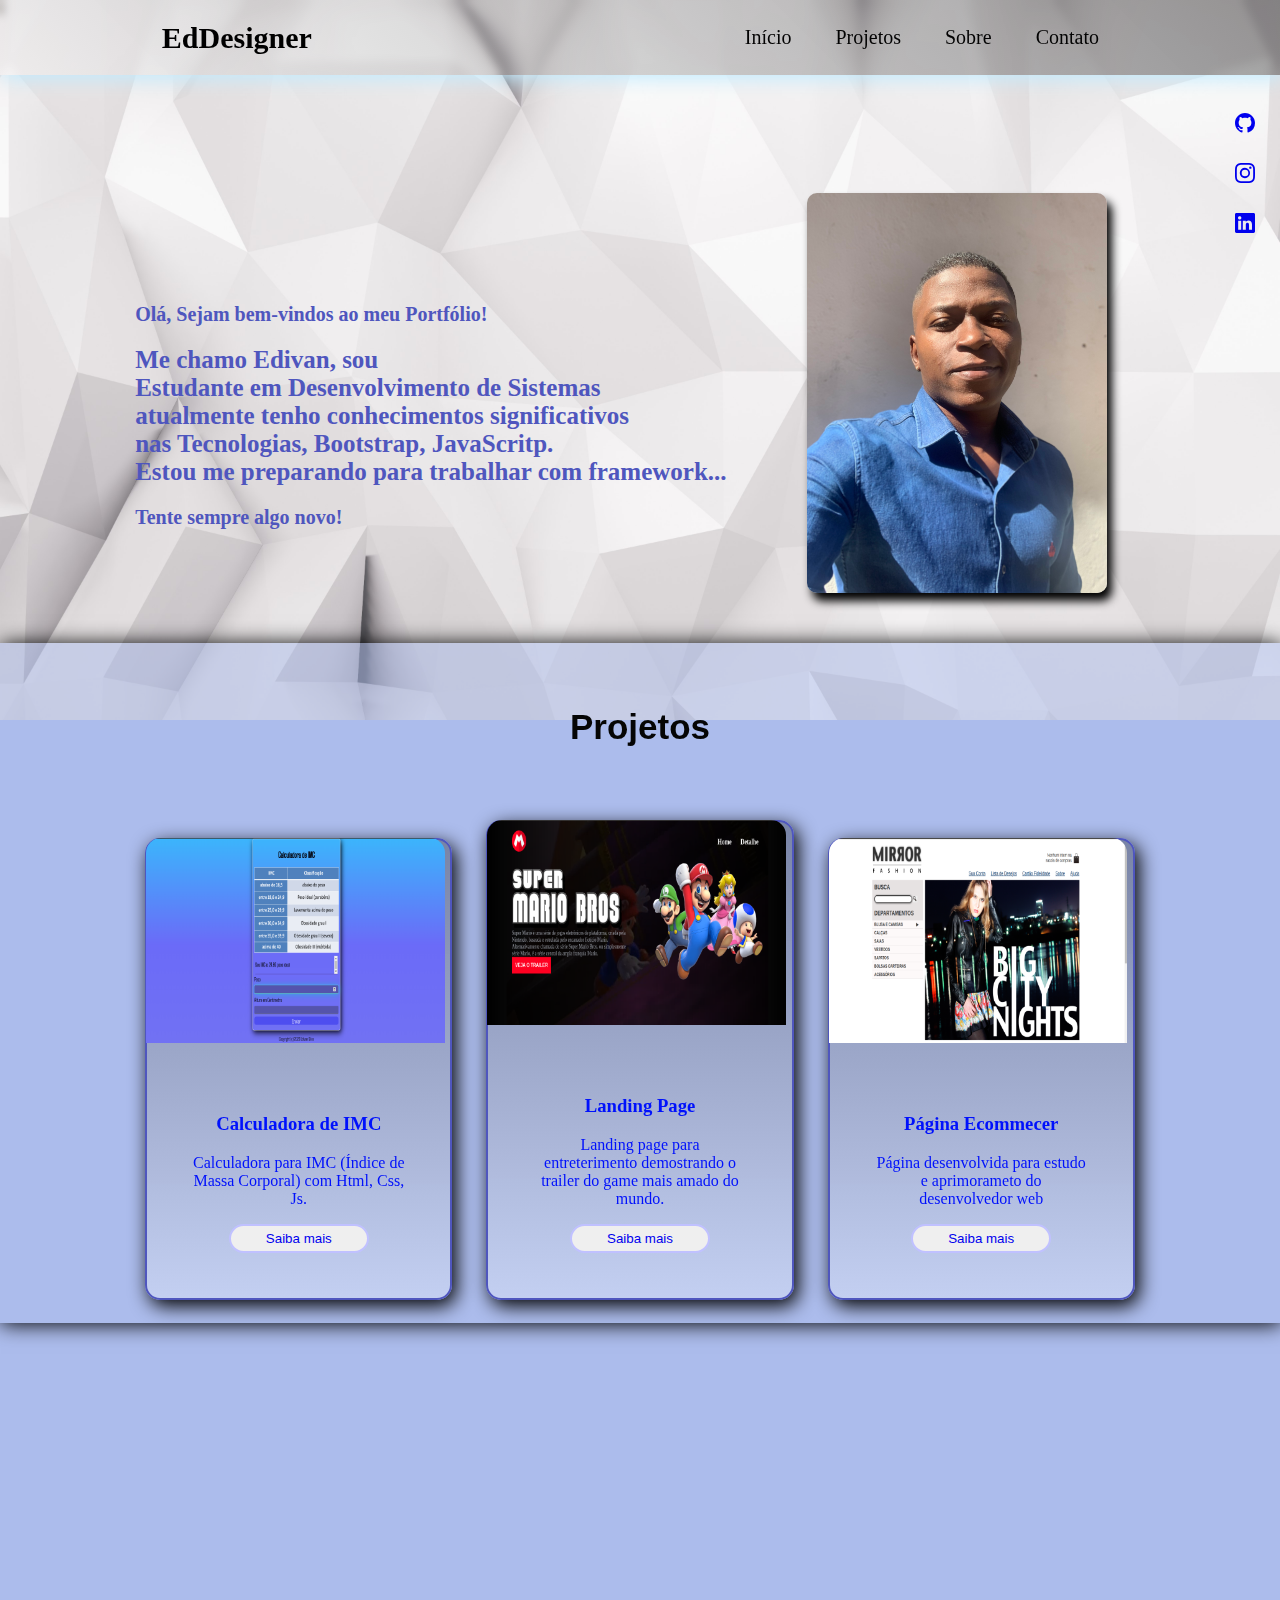
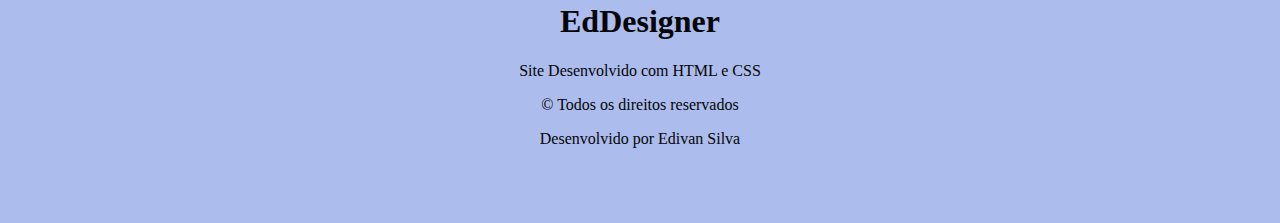
<file: Aula01.html>
<!DOCTYPE html>
<html lang="en">
<head>
    <meta charset="UTF-8">
    <meta http-equiv="X-UA-Compatible" content="IE=edge">
    <meta name="viewport" content="width=device-width, initial-scale=1.0">
    <meta name="description" content="Site para Portfólio">
    <meta name="keywords" content="Ed Designer, Manicure">
    <link rel="stylesheet" href="Aula01.css">
    l
    <title>Meu Portfólio</title>
</head>


<body>

    <!--MENU NAVEGAÇÃO-->
    <nav class="navbar">
        
        <div class="logo">
            <a href="">EdDesigner</a>
        </div>
        
        <div class="menu">
            <a href="">Início</a>
            <a href="#projetoLnk">Projetos</a>
            <a href="">Sobre</a>
            <a class="botao" target="_blank" href="">Contato</a>
        </div>

    </nav>
    
    <!-- PARTE CENTRAL COM TEXTO E IMAGEM-->
    <header class="header">

        <div class="headline">
            <h2 style="font-size: 20px;">Olá, Sejam bem-vindos ao meu Portfólio!</h2>
            <h2 style="font-size: 25px;">Me chamo Edivan, sou<br>
                Estudante em Desenvolvimento de Sistemas<br> 
                atualmente tenho conhecimentos significativos<br>nas Tecnologias,
                Bootstrap, JavaScritp.<br>Estou me preparando para trabalhar com framework...</h2>
            <h2 style="text-align: center; color:#4f56be;">Tente sempre algo novo!</h2>
        </div>
            
        <div class="img-right">
            <img src="IMG_0884.jpg" alt="">
        </div>
        
        <!-- ICONS -->
        <div class="icons">
            <a target="_blank" href="https://github.com/Edvan92" ><svg  xmlns="http://www.w3.org/2000/svg" width="16" height="16" fill="currentColor" class="bi bi-github" viewBox="0 0 16 16">
                <path d="M8 0C3.58 0 0 3.58 0 8c0 3.54 2.29 6.53 5.47 7.59.4.07.55-.17.55-.38 0-.19-.01-.82-.01-1.49-2.01.37-2.53-.49-2.69-.94-.09-.23-.48-.94-.82-1.13-.28-.15-.68-.52-.01-.53.63-.01 1.08.58 1.23.82.72 1.21 1.87.87 2.33.66.07-.52.28-.87.51-1.07-1.78-.2-3.64-.89-3.64-3.95 0-.87.31-1.59.82-2.15-.08-.2-.36-1.02.08-2.12 0 0 .67-.21 2.2.82.64-.18 1.32-.27 2-.27.68 0 1.36.09 2 .27 1.53-1.04 2.2-.82 2.2-.82.44 1.1.16 1.92.08 2.12.51.56.82 1.27.82 2.15 0 3.07-1.87 3.75-3.65 3.95.29.25.54.73.54 1.48 0 1.07-.01 1.93-.01 2.2 0 .21.15.46.55.38A8.012 8.012 0 0 0 16 8c0-4.42-3.58-8-8-8"/>
            </svg></a> 
            <a target="_blank" href="https://www.instagram.com/edivan_sillva/" > <svg xmlns="http://www.w3.org/2000/svg" width="16" height="16" fill="currentColor" class="bi bi-instagram" viewBox="0 0 16 16">
                <path d="M8 0C5.829 0 5.556.01 4.703.048 3.85.088 3.269.222 2.76.42a3.917 3.917 0 0 0-1.417.923A3.927 3.927 0 0 0 .42 2.76C.222 3.268.087 3.85.048 4.7.01 5.555 0 5.827 0 8.001c0 2.172.01 2.444.048 3.297.04.852.174 1.433.372 1.942.205.526.478.972.923 1.417.444.445.89.719 1.416.923.51.198 1.09.333 1.942.372C5.555 15.99 5.827 16 8 16s2.444-.01 3.298-.048c.851-.04 1.434-.174 1.943-.372a3.916 3.916 0 0 0 1.416-.923c.445-.445.718-.891.923-1.417.197-.509.332-1.09.372-1.942C15.99 10.445 16 10.173 16 8s-.01-2.445-.048-3.299c-.04-.851-.175-1.433-.372-1.941a3.926 3.926 0 0 0-.923-1.417A3.911 3.911 0 0 0 13.24.42c-.51-.198-1.092-.333-1.943-.372C10.443.01 10.172 0 7.998 0h.003zm-.717 1.442h.718c2.136 0 2.389.007 3.232.046.78.035 1.204.166 1.486.275.373.145.64.319.92.599.28.28.453.546.598.92.11.281.24.705.275 1.485.039.843.047 1.096.047 3.231s-.008 2.389-.047 3.232c-.035.78-.166 1.203-.275 1.485a2.47 2.47 0 0 1-.599.919c-.28.28-.546.453-.92.598-.28.11-.704.24-1.485.276-.843.038-1.096.047-3.232.047s-2.39-.009-3.233-.047c-.78-.036-1.203-.166-1.485-.276a2.478 2.478 0 0 1-.92-.598 2.48 2.48 0 0 1-.6-.92c-.109-.281-.24-.705-.275-1.485-.038-.843-.046-1.096-.046-3.233 0-2.136.008-2.388.046-3.231.036-.78.166-1.204.276-1.486.145-.373.319-.64.599-.92.28-.28.546-.453.92-.598.282-.11.705-.24 1.485-.276.738-.034 1.024-.044 2.515-.045v.002zm4.988 1.328a.96.96 0 1 0 0 1.92.96.96 0 0 0 0-1.92zm-4.27 1.122a4.109 4.109 0 1 0 0 8.217 4.109 4.109 0 0 0 0-8.217zm0 1.441a2.667 2.667 0 1 1 0 5.334 2.667 2.667 0 0 1 0-5.334"/>
              </svg></a>
              <a target="_blank" href="https://www.linkedin.com/in/edivan-silva-4618a522a/" ><svg xmlns="http://www.w3.org/2000/svg" width="16" height="16" fill="currentColor" class="bi bi-linkedin" viewBox="0 0 16 16">
                <path d="M0 1.146C0 .513.526 0 1.175 0h13.65C15.474 0 16 .513 16 1.146v13.708c0 .633-.526 1.146-1.175 1.146H1.175C.526 16 0 15.487 0 14.854V1.146zm4.943 12.248V6.169H2.542v7.225h2.401m-1.2-8.212c.837 0 1.358-.554 1.358-1.248-.015-.709-.52-1.248-1.342-1.248-.822 0-1.359.54-1.359 1.248 0 .694.521 1.248 1.327 1.248h.016zm4.908 8.212V9.359c0-.216.016-.432.08-.586.173-.431.568-.878 1.232-.878.869 0 1.216.662 1.216 1.634v3.865h2.401V9.25c0-2.22-1.184-3.252-2.764-3.252-1.274 0-1.845.7-2.165 1.193v.025h-.016a5.54 5.54 0 0 1 .016-.025V6.169h-2.4c.03.678 0 7.225 0 7.225h2.4"/>
              </svg></a>
        </div>
    </header>
    
    <!--CARDS COM PROJETOS-->
    <div class="all-card">
        <h2 id="projetoLnk">Projetos</h2>
        <section>
            <div class="projeto">

                <!-- CARD PROJETO 1-->
                <div class="card">
                    <img src="Image.png" alt="Calculadora de IMC">
                    <div class="card-text">
                        <h3>Calculadora de IMC</h3>
                        <p>Calculadora para IMC (Índice de Massa Corporal) com Html, Css, Js.</p>
                        <button><a target="_blank" href="https://edvan92.github.io/modelo/">Saiba mais</a></button>
                   </div>
                </div>
                
                <!-- CARD PROJETO 2-->
                <div class="card">
                    <img src="super.png" alt="Super Mario">
                    <div class="card-text">
                        <h3>Landing Page</h3>
                        <p>Landing page para entreterimento demostrando o trailer do game mais amado do mundo.</p>
                        <button><a href="https://edvan92.github.io/src/">Saiba mais</a></button>
                    </div>
                </div>

                <!-- CARD PROJETO 2 --> 
                <div class="card">
                    <img src="ecomme.png" alt="Ecommecer">
                    <div class="card-text">
                        <h3>Página Ecommecer</h3>
                        <p>Página desenvolvida para estudo e aprimorameto do desenvolvedor web</p>
                        <button><a href="https://edvan92.github.io/Site-Ecommerce/">Saiba mais</a></button>
                    </div>
                    
                </div>
            </div>
        </section>
    </div>
   
    <!-- RODA PÉ COM INFORMAÇOES NECESSÁRIA-->
    <div class="foot">
        <footer>
            <div class="logo-rodape">
                <h1>EdDesigner</h1>
                <p>Site Desenvolvido com HTML e CSS</p>
                <p>© Todos os direitos reservados</p>
                <p>Desenvolvido por Edivan Silva</p>
            </div>
            
        </footer>
    </div>
</body>
</html>
</file>
<file: Aula01.css>
*{
    box-sizing: border-box;

}

body{
    margin: 0;
    background-color: #acbcec;
    background-image: url(vecteezy_polygon-texture-abstract-background-3d-rendering_7259886.jpg);
    background-attachment: fixed;
    background-repeat: no-repeat;
    background-size: 100%;
}

.navbar{
    display: flex;
    position: relative;
        bottom: 18px;
    align-items: center;
    height: 75px;
    background: linear-gradient(45deg, rgba(255, 255, 255, 0.342), rgba(0, 0, 0, 0.356));
    backdrop-filter: blur(4.0px);
    box-shadow: 3px 3px 19px rgb(192, 235, 255);   
}

.logo{
    flex: 20%;
    text-align: center;
    margin-left: 8%;   
}

.logo a{
    font-family: 'Dancing Script', cursive;
    font-size: 30px;
    color:rgb(0, 0, 0);
    font-weight:bolder;
    text-decoration: none;

}

.logo a:hover{
    color: rgb(53, 11, 241);
}

.menu{
    flex:70%;
    text-align: right;
    padding: 15px; 
    
}

.menu a{
    position: relative;
        right: 146px;
    text-decoration: none;
    font-size: 20px;
    padding: 20px;
    color: #030303;
}

.menu a:hover{
    color: rgb(53, 11, 241);
    border-bottom: 2px solid rgb(252, 252, 252);
    padding-top: 5px;
}


.botao:hover{
    color: rgb(64, 61, 226);
    border-bottom:2px solid rgb(252, 252, 252);
}

.header{
    display: flex;
    height: 500px;
    
}

.icons{
    position: fixed;
    right: 15px;
    margin: 5px;
    height: 50px;

}
.icons svg{
    display: flex;
    padding: 5px;
    height: 50px;
    width: 30px;
    
}


.headline{
    display:relative ;
    padding-top: 190px;
    margin-left:9%;
    font-family:'Lobster Two', cursive;
    animation: complete 5s -2s;    
}

@keyframes complete{
   0%  {padding-top: 70%;}

   
} 

.img-right img{

    width: 300px;
    margin: 20%;
    margin-top: 100px;
    animation: imagem 7s -2s;
    border-radius: 10px;
    box-shadow: 5px 8px 10px ;
    
}

@keyframes imagem{
    0%  {opacity: 0;}
    10% {padding-left: 35%;}
    20% {opacity: 0;}
    35% {opacity: 0;}
}

.headline h2{
    display: flex;
    font-weight: 900px;
    font-size: 20px;
    color:#4f56be;
    padding: 0;
    margin: 20px;
    
}

section{
    display: inline-block;
    margin-top: 100px;
    margin-left: 5%;
    margin-right: 5%;
    padding: 5%;
    width: 90%;
    text-align: center;
    height: 150px;
}

section h2{
    width: 100%;
    margin: 0;
    font-family:'Lobster Two', cursive;
    color:rgb(3, 3, 3);
    font-weight: blod;
}

section p{
    overflow: hidden;
   
}

#projetoLnk{
    position: relative;
        bottom: 65px;
    font-size: 35px;
    font-family: Arial, Helvetica, sans-serif;
    padding: 100px;
    color:rgb(5, 5, 5);
    text-align: center;
    
}

.projeto{
    display: inline-block;
    position: relative;
    max-height: 150px;
    color: rgb(7, 7, 7);
}

.projeto h3{
    font-family:'Lobster Two', cursive;
}

.card{
    background-image: url(vecteezy_polygon-texture-abstract-background-3d-rendering_7259886.jpg);
    background-repeat: no-repeat;
    background-size: 100%;
    position: relative;
        bottom: 300px;
    display: inline-block; 
    align-items: top;
    
    width: 30%;
    max-height: auto;
    border: 2px solid #4f56be;
    border-radius: 15px; 
    padding:10px;
    margin: 15px;
    cursor: pointer;
}

.card img{
    position: relative;
       right: 46px;
       bottom: 47px;
    width: 140%;
    height: 100%;
    border-top-right-radius: 15px;
    border-top-left-radius: 15px;
}

.card button a{
    text-decoration: none;
    padding: 30px;  
}

.card button{
    padding: 5px;
    border: 2px solid rgb(192, 193, 255);
    border-radius: 15px;
}

.card{
    background: linear-gradient(rgba(0, 0, 0, 0.295),rgba(255, 255, 255, 0.288));
    backdrop-filter: blur(3.0);
    box-shadow: 4px 6px 19px black;
    color: rgb(0, 17, 252);
    padding: 45px;
    animation: card 2s -5s;
}

@keyframes card{
    0%  {opacity: 1;}
    10%  {opacity: 0;}

   
}
/*.card:hover .card-text{
    display: none;

 }*/

/*.card:hover .oculto-text{
    display: block;
    color: rgb(14, 9, 58);
    
}*/
 
.all-card{
    background-color: #acbcec81;
    backdrop-filter: blur(5.0);
    box-shadow: 1px 1px 20px black;
    align-content: center;
    width: auto;
    height: 680px;
    margin-top: 50px;
 }

.foot{
    position:relative;
    bottom: 150px;
    width: 100%;
    margin-top: 200px;

}

footer{
    position: relative;
    top: 150px;
    height: 250px;
    margin: 40px;
    text-align: center;   
 }

 .logo-rodape{
    padding: 59px;
    color:rgb(4, 5, 7);
 }

 .logo-rodape h1{
    font-family:'Dancing Script', cursive;
 }
</file>
